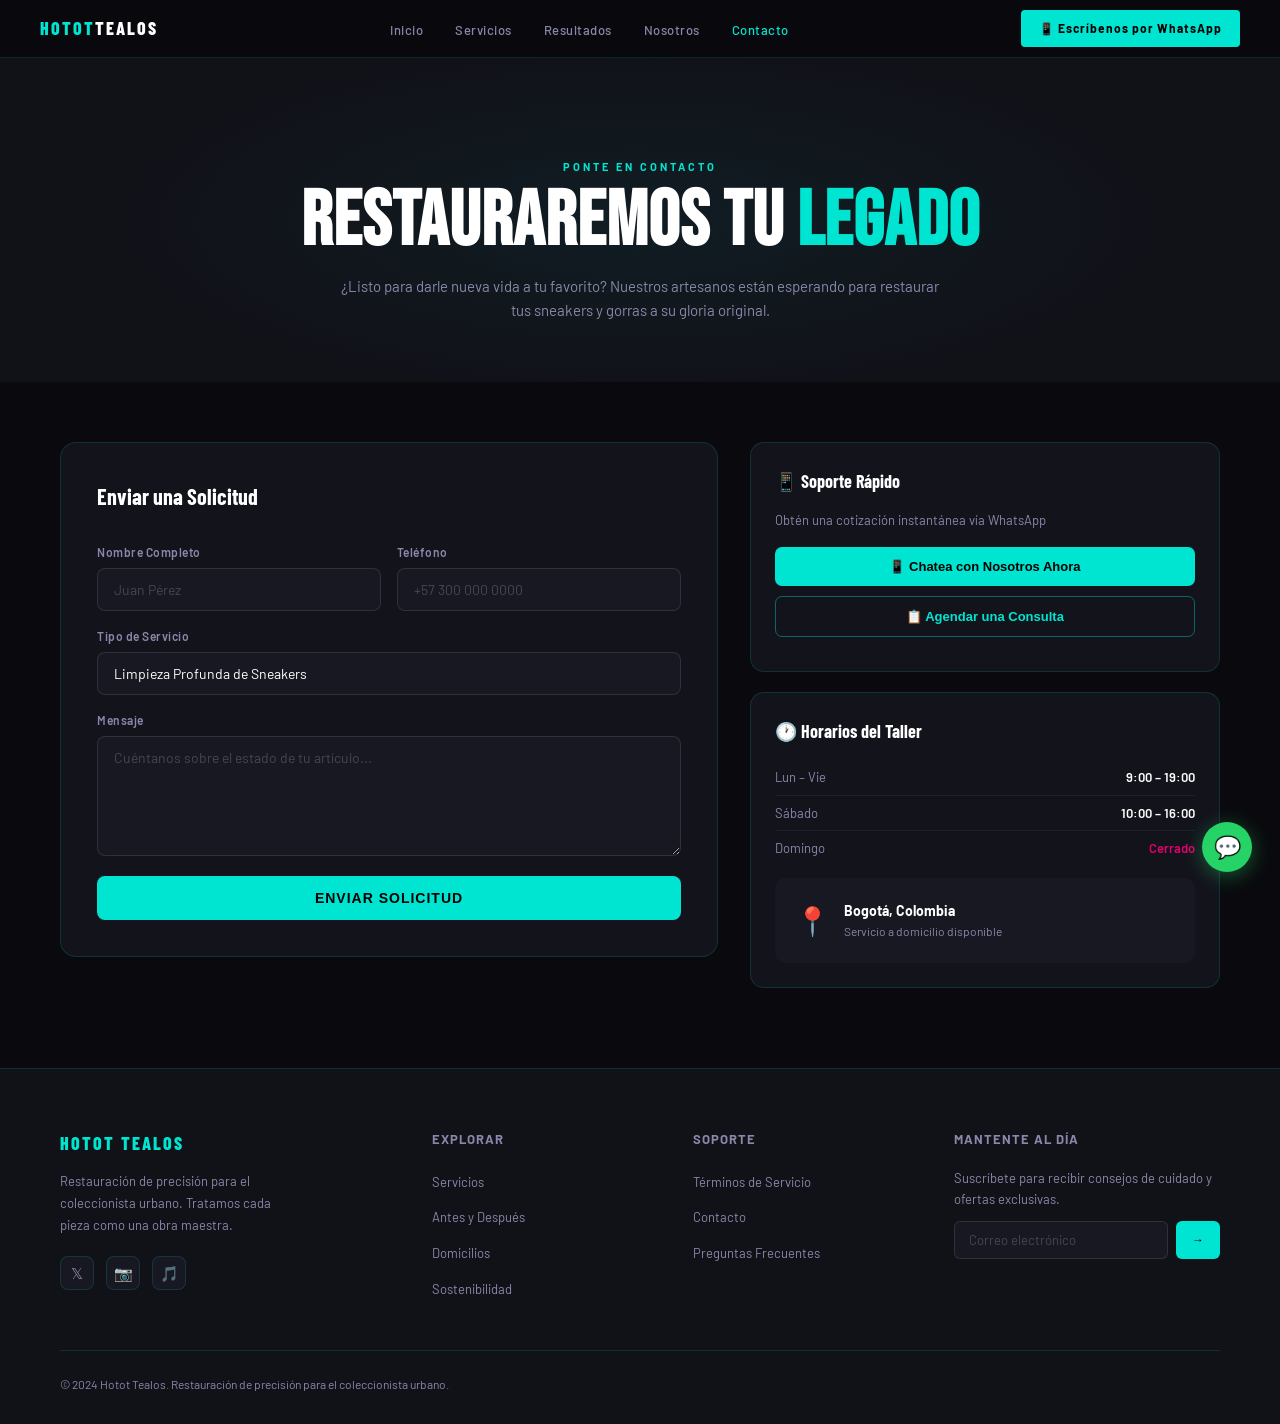
<file: contacto.html>
<!DOCTYPE html>
<html lang="es">
<head>
  <meta charset="UTF-8">
  <meta name="viewport" content="width=device-width, initial-scale=1.0">
  <title>Hotot Tealos – Contacto</title>
  <link href="https://fonts.googleapis.com/css2?family=Bebas+Neue&family=Barlow:wght@400;500;600;700;900&family=Barlow+Condensed:wght@700;800&display=swap" rel="stylesheet">
  <link rel="stylesheet" href="shared.css">
  <style>
    /* ══════════════════════════════
       HERO CONTACTO
    ══════════════════════════════ */
    .contact-hero {
      background: var(--dark2); padding: 100px 60px 60px;
      text-align: center; position: relative; overflow: hidden;
    }
    .contact-hero::before {
      content: ''; position: absolute; inset: 0;
      background: radial-gradient(ellipse 60% 80% at 50% 50%, rgba(0,229,209,.06) 0%, transparent 70%);
    }
    .contact-hero > * { position: relative; z-index: 1; }
    .hero-title {
      font-family: var(--font-display);
      font-size: clamp(42px, 6vw, 80px);
      line-height: 1.0; margin-bottom: 14px; letter-spacing: 1px;
    }
    .hero-title .accent { color: var(--cyan); }

    /* ══════════════════════════════
       LAYOUT FORMULARIO + SIDEBAR
    ══════════════════════════════ */
    .contact-layout {
      display: grid; grid-template-columns: 1.4fr 1fr;
      gap: 32px; padding: 60px 60px 80px; align-items: start;
    }

    /* Formulario */
    .contact-form-box {
      background: var(--card); border: 1px solid var(--border);
      border-radius: 16px; padding: 36px;
    }
    .form-title { font-family: var(--font-cond); font-size: 22px; font-weight: 700; margin-bottom: 28px; }
    .form-row { display: grid; grid-template-columns: 1fr 1fr; gap: 16px; }
    .form-group { display: flex; flex-direction: column; gap: 6px; margin-bottom: 16px; }
    .form-label { font-size: 12px; font-weight: 600; color: var(--muted); letter-spacing: 0.5px; }
    .form-input, .form-select, .form-textarea {
      background: var(--dark3); border: 1px solid rgba(255,255,255,.1);
      color: var(--text); font-family: var(--font-body); font-size: 14px;
      padding: 12px 16px; border-radius: 8px; outline: none;
      transition: border-color .2s; width: 100%;
    }
    .form-input::placeholder, .form-textarea::placeholder { color: rgba(255,255,255,.2); }
    .form-input:focus, .form-select:focus, .form-textarea:focus { border-color: var(--cyan); }
    .form-select { appearance: none; cursor: pointer; }
    .form-textarea { resize: vertical; min-height: 120px; }
    .btn-submit {
      width: 100%; background: var(--cyan); color: #000;
      font-weight: 700; font-size: 14px; padding: 14px;
      border-radius: 8px; border: none; cursor: pointer;
      letter-spacing: 1px; text-transform: uppercase;
      transition: opacity .2s; margin-top: 4px;
    }
    .btn-submit:hover { opacity: .85; }

    /* Sidebar */
    .contact-sidebar { display: flex; flex-direction: column; gap: 20px; }
    .contact-card {
      background: var(--card); border: 1px solid var(--border);
      border-radius: 14px; padding: 24px;
    }
    .contact-card-title { font-family: var(--font-cond); font-size: 18px; font-weight: 700; margin-bottom: 14px; }
    .contact-card-btn {
      width: 100%; background: var(--cyan); color: #000;
      font-weight: 700; font-size: 13px; padding: 12px;
      border-radius: 7px; border: none; cursor: pointer;
      margin-bottom: 10px; display: flex; align-items: center;
      justify-content: center; gap: 8px; transition: opacity .2s;
    }
    .contact-card-btn:hover { opacity: .85; }
    .contact-card-btn.outline {
      background: transparent; border: 1px solid rgba(0,229,209,.4);
      color: var(--cyan);
    }
    .contact-card-btn.outline:hover { background: rgba(0,229,209,.08); }

    /* Horarios */
    .hours-table { width: 100%; border-collapse: collapse; }
    .hours-table tr td { padding: 7px 0; font-size: 13px; color: var(--muted); border-bottom: 1px solid rgba(255,255,255,.05); }
    .hours-table tr td:last-child { text-align: right; color: var(--text); font-weight: 600; }
    .hours-table tr:last-child td { border-bottom: none; }
    .closed { color: var(--magenta) !important; }

    /* Ubicación */
    .location-box {
      background: var(--dark3); border-radius: 10px; padding: 20px;
      display: flex; align-items: center; gap: 14px; margin-top: 12px;
    }
    .location-icon { font-size: 28px; }
    .location-city { font-weight: 700; font-size: 14px; }
    .location-country { color: var(--muted); font-size: 12px; }

    /* ── RESPONSIVE ── */
    @media (max-width: 900px) {
      .contact-hero { padding: 80px 24px 50px; }
      .contact-layout { grid-template-columns: 1fr; padding: 50px 24px; }
      .form-row { grid-template-columns: 1fr; }
    }
  </style>
</head>
<body>

<!-- ── NAVBAR ── -->
<nav>
  <a href="index.html" class="nav-logo">HOTOT<span>TEALOS</span></a>
  <ul class="nav-links">
    <li><a href="index.html">Inicio</a></li>
    <li><a href="servicios.html">Servicios</a></li>
    <li><a href="resultados.html">Resultados</a></li>
    <li><a href="nosotros.html">Nosotros</a></li>
    <li><a href="contacto.html" class="active">Contacto</a></li>
  </ul>
  <a href="contacto.html" class="btn-wa">📱 Escríbenos por WhatsApp</a>
</nav>

<div class="page-content">

  <!-- Hero -->
  <section class="contact-hero anim-hero">
    <p class="section-label">Ponte en Contacto</p>
    <h1 class="hero-title">RESTAURAREMOS TU <span class="accent">LEGADO</span></h1>
    <p style="color:var(--muted);font-size:15px;max-width:600px;margin:14px auto 0;">¿Listo para darle nueva vida a tu favorito? Nuestros artesanos están esperando para restaurar tus sneakers y gorras a su gloria original.</p>
  </section>

  <!-- Formulario + Sidebar -->
  <section class="contact-layout">

    <!-- Formulario -->
    <div class="contact-form-box">
      <div class="form-title">Enviar una Solicitud</div>
      <div class="form-row">
        <div class="form-group">
          <label class="form-label">Nombre Completo</label>
          <input class="form-input" type="text" placeholder="Juan Pérez">
        </div>
        <div class="form-group">
          <label class="form-label">Teléfono</label>
          <input class="form-input" type="tel" placeholder="+57 300 000 0000">
        </div>
      </div>
      <div class="form-group">
        <label class="form-label">Tipo de Servicio</label>
        <select class="form-select">
          <option>Limpieza Profunda de Sneakers</option>
          <option>Restauración Premium</option>
          <option>Limpieza de Gorras</option>
          <option>Reparación de Suelas</option>
          <option>Servicio Express</option>
        </select>
      </div>
      <div class="form-group">
        <label class="form-label">Mensaje</label>
        <textarea class="form-textarea" placeholder="Cuéntanos sobre el estado de tu artículo..."></textarea>
      </div>
      <button class="btn-submit">Enviar Solicitud</button>
    </div>

    <!-- Sidebar -->
    <div class="contact-sidebar">
      <div class="contact-card">
        <div class="contact-card-title">📱 Soporte Rápido</div>
        <p style="color:var(--muted);font-size:13px;margin-bottom:16px;">Obtén una cotización instantánea vía WhatsApp</p>
        <button class="contact-card-btn">📱 Chatea con Nosotros Ahora</button>
        <button class="contact-card-btn outline">📋 Agendar una Consulta</button>
      </div>

      <div class="contact-card">
        <div class="contact-card-title">🕐 Horarios del Taller</div>
        <table class="hours-table">
          <tr><td>Lun – Vie</td><td>9:00 – 19:00</td></tr>
          <tr><td>Sábado</td><td>10:00 – 16:00</td></tr>
          <tr><td>Domingo</td><td class="closed">Cerrado</td></tr>
        </table>
        <div class="location-box">
          <span class="location-icon">📍</span>
          <div>
            <div class="location-city">Bogotá, Colombia</div>
            <div class="location-country">Servicio a domicilio disponible</div>
          </div>
        </div>
      </div>
    </div>

  </section>

  <!-- Footer -->
  <footer>
    <div class="footer-grid">
      <div>
        <div class="footer-brand-name">HOTOT TEALOS</div>
        <p class="footer-brand-desc">Restauración de precisión para el coleccionista urbano. Tratamos cada pieza como una obra maestra.</p>
        <div class="footer-socials">
          <a class="social-btn" href="#">𝕏</a>
          <a class="social-btn" href="#">📷</a>
          <a class="social-btn" href="#">🎵</a>
        </div>
      </div>
      <div>
        <div class="footer-col-title">Explorar</div>
        <ul class="footer-links">
          <li><a href="servicios.html">Servicios</a></li>
          <li><a href="resultados.html">Antes y Después</a></li>
          <li><a href="#">Domicilios</a></li>
          <li><a href="#">Sostenibilidad</a></li>
        </ul>
      </div>
      <div>
        <div class="footer-col-title">Soporte</div>
        <ul class="footer-links">
          <li><a href="#">Términos de Servicio</a></li>
          <li><a href="contacto.html">Contacto</a></li>
          <li><a href="#">Preguntas Frecuentes</a></li>
        </ul>
      </div>
      <div>
        <div class="footer-col-title">Mantente al Día</div>
        <p style="color:var(--muted);font-size:13px;margin-bottom:12px;">Suscríbete para recibir consejos de cuidado y ofertas exclusivas.</p>
        <div class="footer-newsletter">
          <input class="newsletter-input" type="email" placeholder="Correo electrónico">
          <button class="newsletter-btn">→</button>
        </div>
      </div>
    </div>
    <div class="footer-bottom">
      <span>© 2024 Hotot Tealos. Restauración de precisión para el coleccionista urbano.</span>
    </div>
  </footer>
</div>

<a class="wa-fab" href="contacto.html" title="WhatsApp">💬</a>

<script>
  document.querySelectorAll('a[href="#"]').forEach(a => a.addEventListener('click', e => e.preventDefault()));
</script>
</body>
</html>
</file>
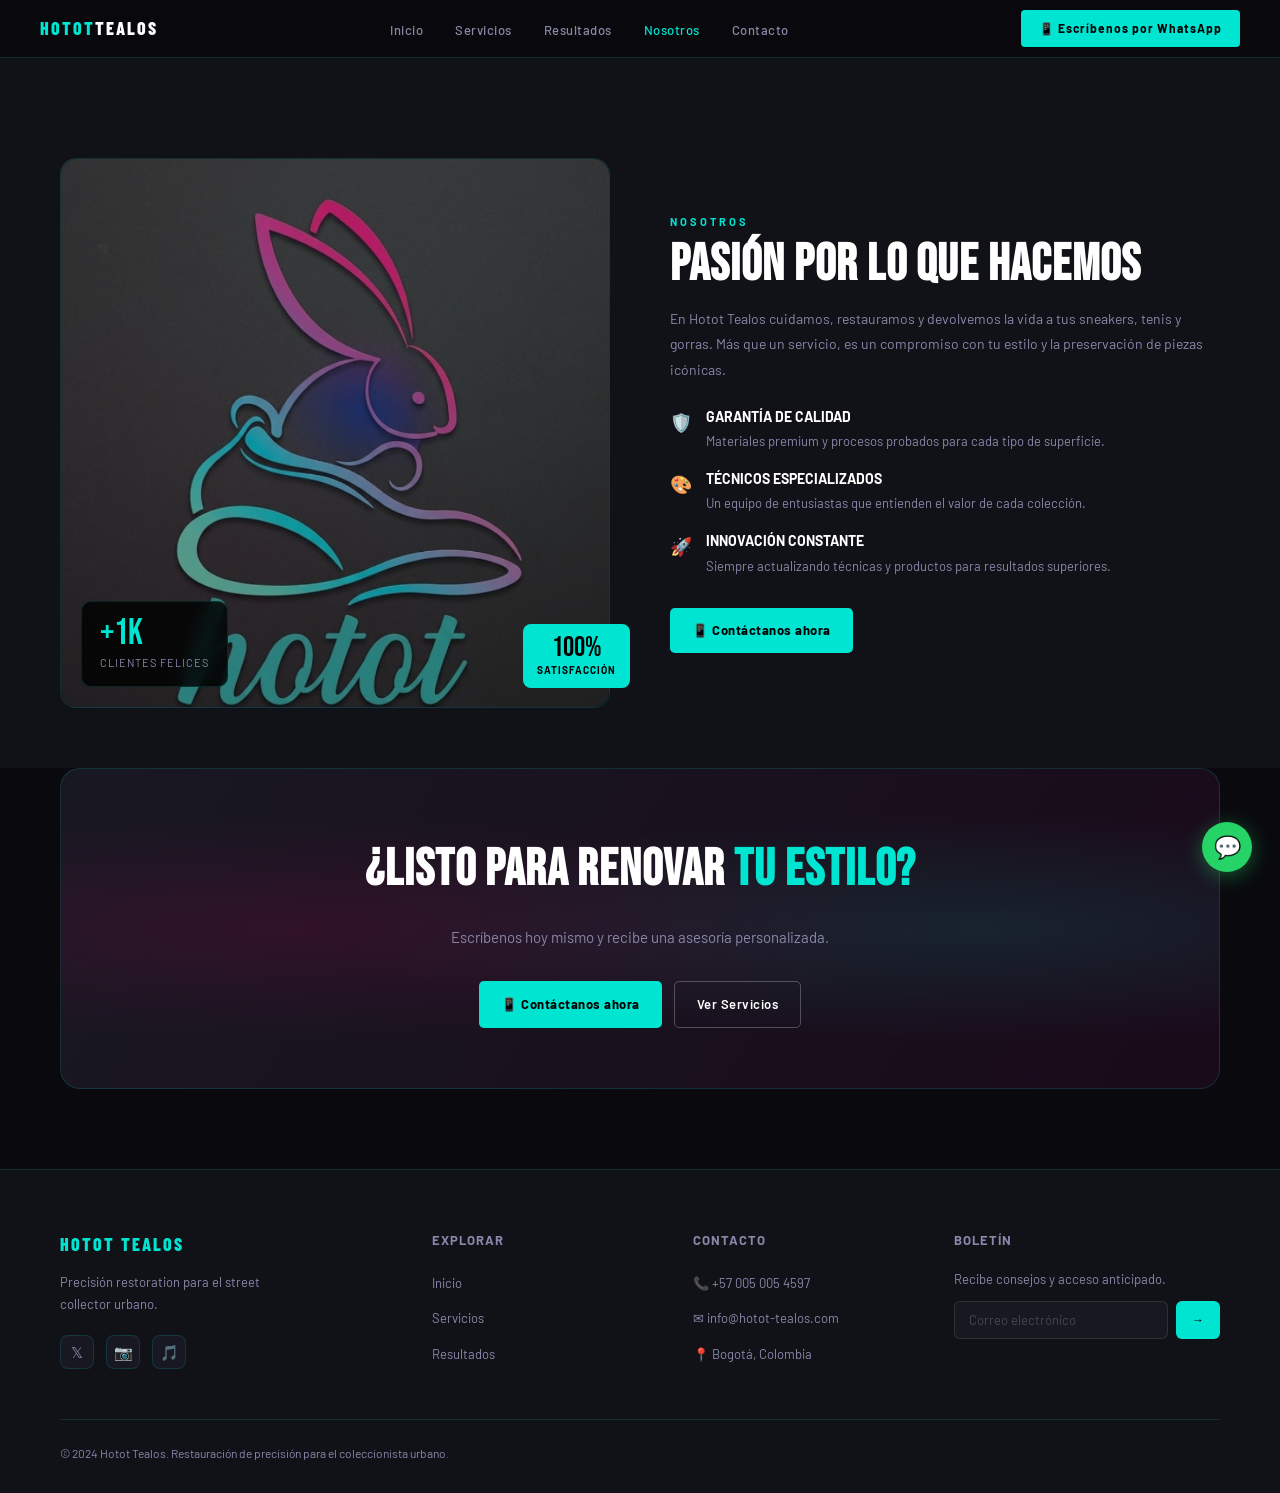
<file: nosotros.html>
<!DOCTYPE html>
<html lang="es">
<head>
  <meta charset="UTF-8">
  <meta name="viewport" content="width=device-width, initial-scale=1.0">
  <title>Hotot Tealos – Nosotros</title>
  <link href="https://fonts.googleapis.com/css2?family=Bebas+Neue&family=Barlow:wght@400;500;600;700;900&family=Barlow+Condensed:wght@700;800&display=swap" rel="stylesheet">
  <link rel="stylesheet" href="shared.css">
  <style>
    /* ══════════════════════════════
       ABOUT LAYOUT
    ══════════════════════════════ */
    .about-hero { padding: 100px 60px 60px; background: var(--dark2); }
    .about-grid { display: grid; grid-template-columns: 1fr 1fr; gap: 60px; align-items: center; }
    .about-visual { position: relative; }
    .about-box {
      width: 100%; aspect-ratio: 1;
      background: linear-gradient(135deg, #1a1a28, #0d0d18);
      border-radius: 16px; border: 1px solid var(--border);
      display: flex; align-items: center; justify-content: center;
      overflow: hidden; position: relative;
    }
    .about-box::before {
      content: ''; position: absolute; inset: 0;
      background: radial-gradient(ellipse at 30% 70%, rgba(224,0,106,.1) 0%, transparent 60%),
                  radial-gradient(ellipse at 70% 30%, rgba(0,229,209,.08) 0%, transparent 60%);
    }
    .about-img {
      width: 100%; height: 100%; object-fit: cover;
      position: absolute; inset: 0; border-radius: 16px; opacity: 0.75;
    }
    .about-counter {
      position: absolute; bottom: 20px; left: 20px;
      background: rgba(0,0,0,.8); border: 1px solid var(--border);
      border-radius: 10px; padding: 14px 18px; backdrop-filter: blur(8px);
    }
    .about-counter-num { font-family: var(--font-display); font-size: 36px; color: var(--cyan); line-height: 1; }
    .about-counter-label { font-size: 11px; color: var(--muted); letter-spacing: 1px; margin-top: 2px; }
    .about-pct {
      position: absolute; bottom: 20px; right: -20px;
      background: var(--cyan); color: #000;
      border-radius: 8px; padding: 10px 14px; text-align: center;
    }
    .about-pct-num { font-family: var(--font-display); font-size: 28px; line-height: 1; }
    .about-pct-label { font-size: 10px; font-weight: 700; letter-spacing: 1px; }

    .about-points { list-style: none; margin: 24px 0 32px; display: flex; flex-direction: column; gap: 16px; }
    .about-point { display: flex; gap: 14px; align-items: flex-start; }
    .about-point-icon { color: var(--cyan); font-size: 18px; flex-shrink: 0; margin-top: 2px; }
    .about-point-title { font-weight: 700; font-size: 14px; margin-bottom: 3px; }
    .about-point-text { color: var(--muted); font-size: 13px; }

    .hero-title {
      font-family: var(--font-display);
      font-size: clamp(36px, 4vw, 56px);
      letter-spacing: 1px; line-height: 1.05; margin-bottom: 12px;
    }

    /* ── RESPONSIVE ── */
    @media (max-width: 900px) {
      .about-hero { padding: 80px 24px 50px; }
      .about-grid { grid-template-columns: 1fr; }
    }
  </style>
</head>
<body>

<!-- ── NAVBAR ── -->
<nav>
  <a href="index.html" class="nav-logo">HOTOT<span>TEALOS</span></a>
  <ul class="nav-links">
    <li><a href="index.html">Inicio</a></li>
    <li><a href="servicios.html">Servicios</a></li>
    <li><a href="resultados.html">Resultados</a></li>
    <li><a href="nosotros.html" class="active">Nosotros</a></li>
    <li><a href="contacto.html">Contacto</a></li>
  </ul>
  <a href="contacto.html" class="btn-wa">📱 Escríbenos por WhatsApp</a>
</nav>

<div class="page-content">

  <!-- Sobre nosotros -->
  <section class="about-hero">
    <div class="about-grid">
      <div class="about-visual anim-hero">
        <div class="about-box">
          <img class="about-img" src="imagenes/ad566372-73ae-4e97-b9a1-a4af73293d64.jpg" alt="Técnico de restauración trabajando en sneakers">
          <div class="about-counter">
            <div class="about-counter-num">+1K</div>
            <div class="about-counter-label">CLIENTES FELICES</div>
          </div>
        </div>
        <div class="about-pct">
          <div class="about-pct-num">100%</div>
          <div class="about-pct-label">SATISFACCIÓN</div>
        </div>
      </div>
      <div class="anim-hero-delay">
        <p class="section-label">Nosotros</p>
        <h2 class="hero-title">PASIÓN POR LO QUE HACEMOS</h2>
        <p style="color:var(--muted);font-size:14px;margin-top:14px;line-height:1.8;">En Hotot Tealos cuidamos, restauramos y devolvemos la vida a tus sneakers, tenis y gorras. Más que un servicio, es un compromiso con tu estilo y la preservación de piezas icónicas.</p>
        <ul class="about-points">
          <li class="about-point">
            <span class="about-point-icon">🛡️</span>
            <div>
              <div class="about-point-title">GARANTÍA DE CALIDAD</div>
              <div class="about-point-text">Materiales premium y procesos probados para cada tipo de superficie.</div>
            </div>
          </li>
          <li class="about-point">
            <span class="about-point-icon">🎨</span>
            <div>
              <div class="about-point-title">TÉCNICOS ESPECIALIZADOS</div>
              <div class="about-point-text">Un equipo de entusiastas que entienden el valor de cada colección.</div>
            </div>
          </li>
          <li class="about-point">
            <span class="about-point-icon">🚀</span>
            <div>
              <div class="about-point-title">INNOVACIÓN CONSTANTE</div>
              <div class="about-point-text">Siempre actualizando técnicas y productos para resultados superiores.</div>
            </div>
          </li>
        </ul>
        <a href="contacto.html" class="btn-primary">📱 Contáctanos ahora</a>
      </div>
    </div>
  </section>

  <!-- CTA -->
  <div class="cta-banner">
    <h2 class="cta-title">¿LISTO PARA RENOVAR <span class="accent">TU ESTILO?</span></h2>
    <p class="cta-desc">Escríbenos hoy mismo y recibe una asesoría personalizada.</p>
    <div class="cta-btns">
      <a href="contacto.html" class="btn-primary">📱 Contáctanos ahora</a>
      <a href="servicios.html" class="btn-outline">Ver Servicios</a>
    </div>
  </div>

  <!-- Footer -->
  <footer>
    <div class="footer-grid">
      <div>
        <div class="footer-brand-name">HOTOT TEALOS</div>
        <p class="footer-brand-desc">Precisión restoration para el street collector urbano.</p>
        <div class="footer-socials">
          <a class="social-btn" href="#">𝕏</a>
          <a class="social-btn" href="#">📷</a>
          <a class="social-btn" href="#">🎵</a>
        </div>
      </div>
      <div>
        <div class="footer-col-title">Explorar</div>
        <ul class="footer-links">
          <li><a href="index.html">Inicio</a></li>
          <li><a href="servicios.html">Servicios</a></li>
          <li><a href="resultados.html">Resultados</a></li>
        </ul>
      </div>
      <div>
        <div class="footer-col-title">Contacto</div>
        <ul class="footer-links">
          <li><a href="#">📞 +57 005 005 4597</a></li>
          <li><a href="#">✉ info@hotot-tealos.com</a></li>
          <li><a href="#">📍 Bogotá, Colombia</a></li>
        </ul>
      </div>
      <div>
        <div class="footer-col-title">Boletín</div>
        <p style="color:var(--muted);font-size:13px;margin-bottom:12px;">Recibe consejos y acceso anticipado.</p>
        <div class="footer-newsletter">
          <input class="newsletter-input" type="email" placeholder="Correo electrónico">
          <button class="newsletter-btn">→</button>
        </div>
      </div>
    </div>
    <div class="footer-bottom">
      <span>© 2024 Hotot Tealos. Restauración de precisión para el coleccionista urbano.</span>
    </div>
  </footer>
</div>

<a class="wa-fab" href="contacto.html" title="WhatsApp">💬</a>

<script>
  document.querySelectorAll('a[href="#"]').forEach(a => a.addEventListener('click', e => e.preventDefault()));
</script>
</body>
</html>
</file>
<file: shared.css>
/* ═══════════════════════════════════════════════════
   HOTOT TEALOS — shared.css
   Estilos globales compartidos por todas las páginas
   ═══════════════════════════════════════════════════ */

/* ── VARIABLES ── */
:root {
  --cyan: #00E5D1;
  --magenta: #E0006A;
  --dark: #0A0A0E;
  --dark2: #111118;
  --dark3: #181822;
  --dark4: #1E1E2A;
  --card: #13131C;
  --border: rgba(0,229,209,0.15);
  --text: #FFFFFF;
  --muted: #8888AA;
  --font-display: 'Bebas Neue', sans-serif;
  --font-body: 'Barlow', sans-serif;
  --font-cond: 'Barlow Condensed', sans-serif;
}

/* ── RESET ── */
*, *::before, *::after { box-sizing: border-box; margin: 0; padding: 0; }
html { scroll-behavior: smooth; }
body {
  background: var(--dark);
  color: var(--text);
  font-family: var(--font-body);
  line-height: 1.6;
  overflow-x: hidden;
}

/* ── NAVBAR ── */
nav {
  position: fixed; top: 0; left: 0; right: 0; z-index: 100;
  display: flex; align-items: center; justify-content: space-between;
  padding: 0 40px;
  height: 58px;
  background: rgba(10,10,14,0.92);
  backdrop-filter: blur(12px);
  border-bottom: 1px solid var(--border);
}
.nav-logo {
  font-family: var(--font-cond);
  font-size: 18px; font-weight: 800;
  letter-spacing: 2px; color: var(--cyan);
  text-decoration: none;
}
.nav-logo span { color: var(--text); }
.nav-links { display: flex; gap: 32px; list-style: none; }
.nav-links a {
  color: var(--muted); font-size: 13px; font-weight: 500;
  text-decoration: none; letter-spacing: 0.5px;
  transition: color .2s;
}
.nav-links a:hover { color: var(--text); }
.nav-links a.active { color: var(--cyan); }
.btn-wa {
  background: var(--cyan); color: #000; font-weight: 700;
  font-size: 12px; letter-spacing: 1px; padding: 9px 18px;
  border-radius: 4px; text-decoration: none; border: none;
  cursor: pointer; transition: opacity .2s;
  display: flex; align-items: center; gap: 6px;
}
.btn-wa:hover { opacity: .85; }

/* ── PÁGINA WRAPPER ── */
.page-content { padding-top: 58px; min-height: 100vh; }

/* ── BOTONES GLOBALES ── */
.btn-primary {
  background: var(--cyan); color: #000; font-weight: 700;
  font-size: 13px; padding: 12px 22px; border-radius: 5px;
  border: none; cursor: pointer; letter-spacing: 0.5px;
  display: inline-flex; align-items: center; gap: 7px;
  transition: transform .15s, opacity .15s;
  text-decoration: none;
}
.btn-primary:hover { transform: translateY(-1px); opacity: .9; }

.btn-outline {
  background: transparent; color: var(--text); font-weight: 600;
  font-size: 13px; padding: 12px 22px; border-radius: 5px;
  border: 1px solid rgba(255,255,255,.25); cursor: pointer;
  letter-spacing: 0.5px; transition: border-color .2s;
  text-decoration: none; display: inline-flex; align-items: center; gap: 7px;
}
.btn-outline:hover { border-color: var(--cyan); color: var(--cyan); }

.btn-sm {
  background: transparent; border: 1px solid rgba(0,229,209,.4);
  color: var(--cyan); font-size: 12px; font-weight: 600;
  padding: 8px 16px; border-radius: 5px; cursor: pointer;
  letter-spacing: 0.5px; transition: background .2s;
  text-decoration: none; display: inline-block;
}
.btn-sm:hover { background: rgba(0,229,209,.1); }
.btn-sm.filled { background: var(--cyan); color: #000; border-color: var(--cyan); }
.btn-sm.filled:hover { opacity: .85; }

/* ── SECCIONES ── */
.section { padding: 80px 60px; }
.section-alt { background: var(--dark2); }
.section-label {
  font-size: 11px; font-weight: 700; letter-spacing: 3px;
  text-transform: uppercase; color: var(--cyan); margin-bottom: 8px;
}
.section-title {
  font-family: var(--font-display);
  font-size: clamp(32px, 4vw, 52px);
  letter-spacing: 1px; line-height: 1.05; margin-bottom: 12px;
}
.section-subtitle { color: var(--muted); font-size: 14px; max-width: 480px; }
.section-head {
  display: flex; justify-content: space-between;
  align-items: flex-end; margin-bottom: 48px;
  flex-wrap: wrap; gap: 16px;
}

/* ── CTA BANNER ── */
.cta-banner {
  margin: 0 60px 80px;
  background: linear-gradient(120deg, var(--dark3) 0%, #1a0a1a 100%);
  border: 1px solid var(--border); border-radius: 20px;
  padding: 60px 80px; text-align: center;
  position: relative; overflow: hidden;
}
.cta-banner::before {
  content: ''; position: absolute; inset: 0;
  background: radial-gradient(ellipse at 20% 50%, rgba(224,0,106,.12) 0%, transparent 50%),
              radial-gradient(ellipse at 80% 50%, rgba(0,229,209,.1) 0%, transparent 50%);
}
.cta-banner > * { position: relative; z-index: 1; }
.cta-title {
  font-family: var(--font-display);
  font-size: clamp(36px, 4vw, 56px);
  margin-bottom: 14px; letter-spacing: 1px;
}
.cta-title .accent { color: var(--cyan); }
.cta-desc { color: var(--muted); font-size: 15px; max-width: 500px; margin: 0 auto 32px; }
.cta-btns { display: flex; gap: 12px; justify-content: center; flex-wrap: wrap; }

/* ── FOOTER ── */
footer {
  background: var(--dark2);
  border-top: 1px solid var(--border);
  padding: 60px 60px 30px;
}
.footer-grid {
  display: grid; grid-template-columns: 1.5fr 1fr 1fr 1.2fr;
  gap: 40px; margin-bottom: 50px;
}
.footer-brand-name {
  font-family: var(--font-cond); font-size: 18px; font-weight: 800;
  color: var(--cyan); letter-spacing: 2px; margin-bottom: 12px;
}
.footer-brand-desc { color: var(--muted); font-size: 13px; line-height: 1.7; max-width: 240px; margin-bottom: 20px; }
.footer-socials { display: flex; gap: 12px; }
.social-btn {
  width: 34px; height: 34px; border-radius: 8px;
  background: var(--dark3); border: 1px solid var(--border);
  display: flex; align-items: center; justify-content: center;
  font-size: 15px; cursor: pointer; transition: border-color .2s;
  text-decoration: none; color: var(--muted);
}
.social-btn:hover { border-color: var(--cyan); color: var(--cyan); }
.footer-col-title {
  font-weight: 700; font-size: 13px; letter-spacing: 1px;
  text-transform: uppercase; color: var(--muted); margin-bottom: 18px;
}
.footer-links { list-style: none; display: flex; flex-direction: column; gap: 10px; }
.footer-links a { color: var(--muted); font-size: 13px; text-decoration: none; transition: color .2s; }
.footer-links a:hover { color: var(--cyan); }
.footer-newsletter { display: flex; gap: 8px; margin-top: 12px; }
.newsletter-input {
  flex: 1; background: var(--dark3); border: 1px solid rgba(255,255,255,.1);
  color: var(--text); font-family: var(--font-body);
  padding: 10px 14px; border-radius: 6px; outline: none; font-size: 13px;
  transition: border-color .2s;
}
.newsletter-input::placeholder { color: rgba(255,255,255,.2); font-size: 13px; }
.newsletter-input:focus { border-color: var(--cyan); }
.newsletter-btn {
  background: var(--cyan); color: #000; font-weight: 700;
  font-size: 12px; padding: 10px 16px; border-radius: 6px;
  border: none; cursor: pointer; transition: opacity .2s;
}
.newsletter-btn:hover { opacity: .85; }
.footer-bottom {
  display: flex; align-items: center; justify-content: space-between;
  border-top: 1px solid var(--border); padding-top: 24px;
  font-size: 12px; color: var(--muted);
}

/* ── WHATSAPP FAB ── */
.wa-fab {
  position: fixed; bottom: 28px; right: 28px; z-index: 200;
  width: 50px; height: 50px; border-radius: 50%;
  background: #25D366; border: none; cursor: pointer;
  display: flex; align-items: center; justify-content: center;
  font-size: 22px; box-shadow: 0 4px 20px rgba(37,211,102,.4);
  transition: transform .2s, box-shadow .2s;
  text-decoration: none;
}
.wa-fab:hover { transform: scale(1.1); box-shadow: 0 6px 28px rgba(37,211,102,.5); }

/* ── ANIMACIONES ── */
@keyframes fadeUp {
  from { opacity: 0; transform: translateY(20px); }
  to   { opacity: 1; transform: translateY(0); }
}
.anim-hero      { animation: fadeUp .5s ease both; }
.anim-hero-delay { animation: fadeUp .5s ease .1s both; }

/* ── RESPONSIVE ── */
@media (max-width: 900px) {
  nav { padding: 0 20px; }
  .nav-links { display: none; }
  .section { padding: 50px 24px; }
  .footer-grid { grid-template-columns: 1fr 1fr; }
  .cta-banner { margin: 0 24px 50px; padding: 40px 30px; }
}
@media (max-width: 600px) {
  .footer-grid { grid-template-columns: 1fr; }
}
</file>
